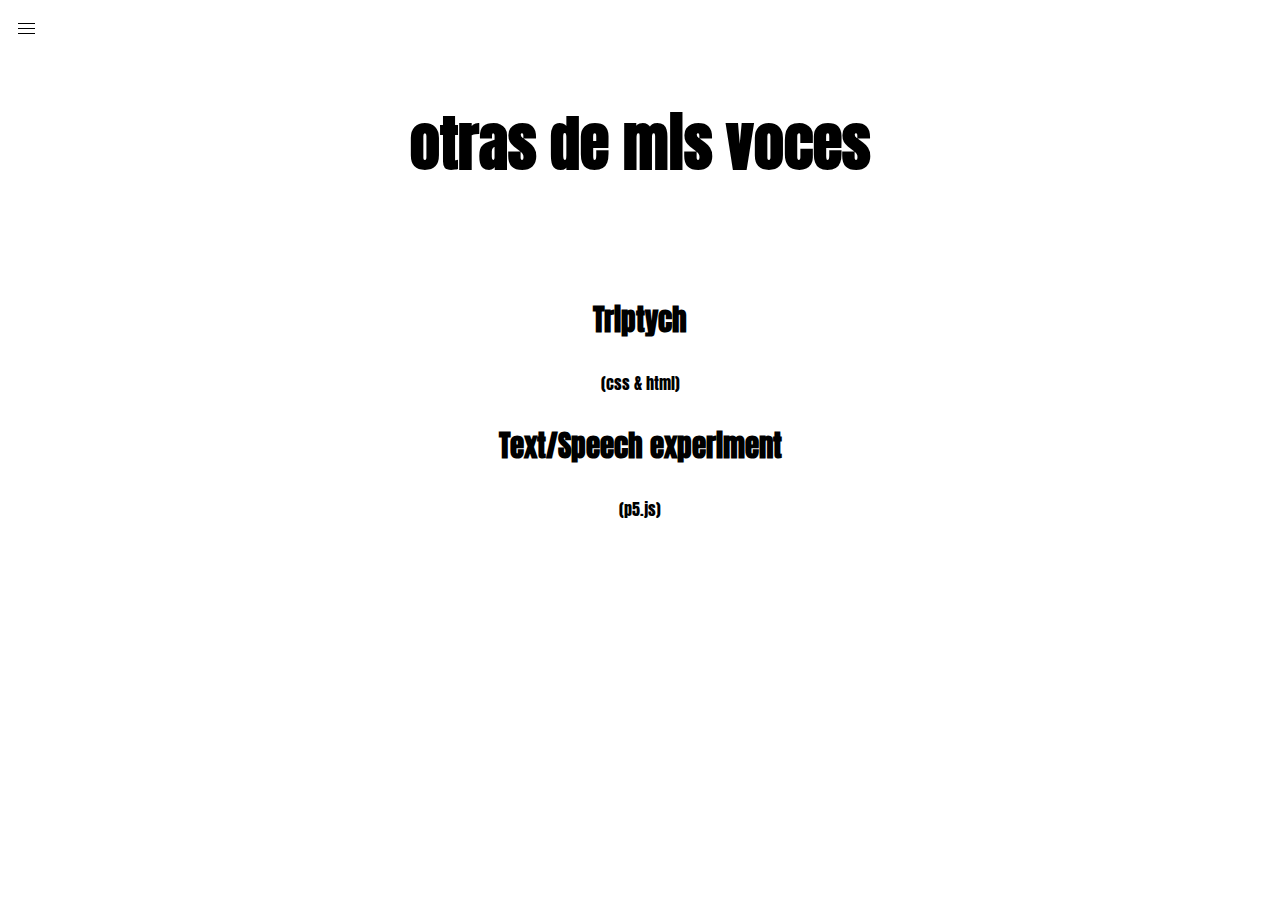
<file: index.html>
<!DOCTYPE html>
<html>
  <head>
    <title>Danishta's voces</title>
    <link rel="stylesheet" href="css/style.css">
    <link rel="stylesheet" href="https://fonts.googleapis.com/css?family=Anton">
  </head>
  <body>
    <div class="dropdown">
      <div class="menu icon"></div>
      <div class="dropdown-content">
        <a href="index.html">main</a>
        <!--<a href="blog.html">blog</a>-->
      </div>
    </div>
    <div class="header">
     <h2>otras de mis voces</h2>
    </div>
    <div class="work"><h3><a href="Triptych.html">Triptych</a></h3></div>
    <p class="work">(css & html)</p>
    <div class="work"><h3><a href="p5HW.html">Text/Speech experiment</a></h3></div>
    <p class="work">(p5.js)</p>
  </body>
</html>
</file>
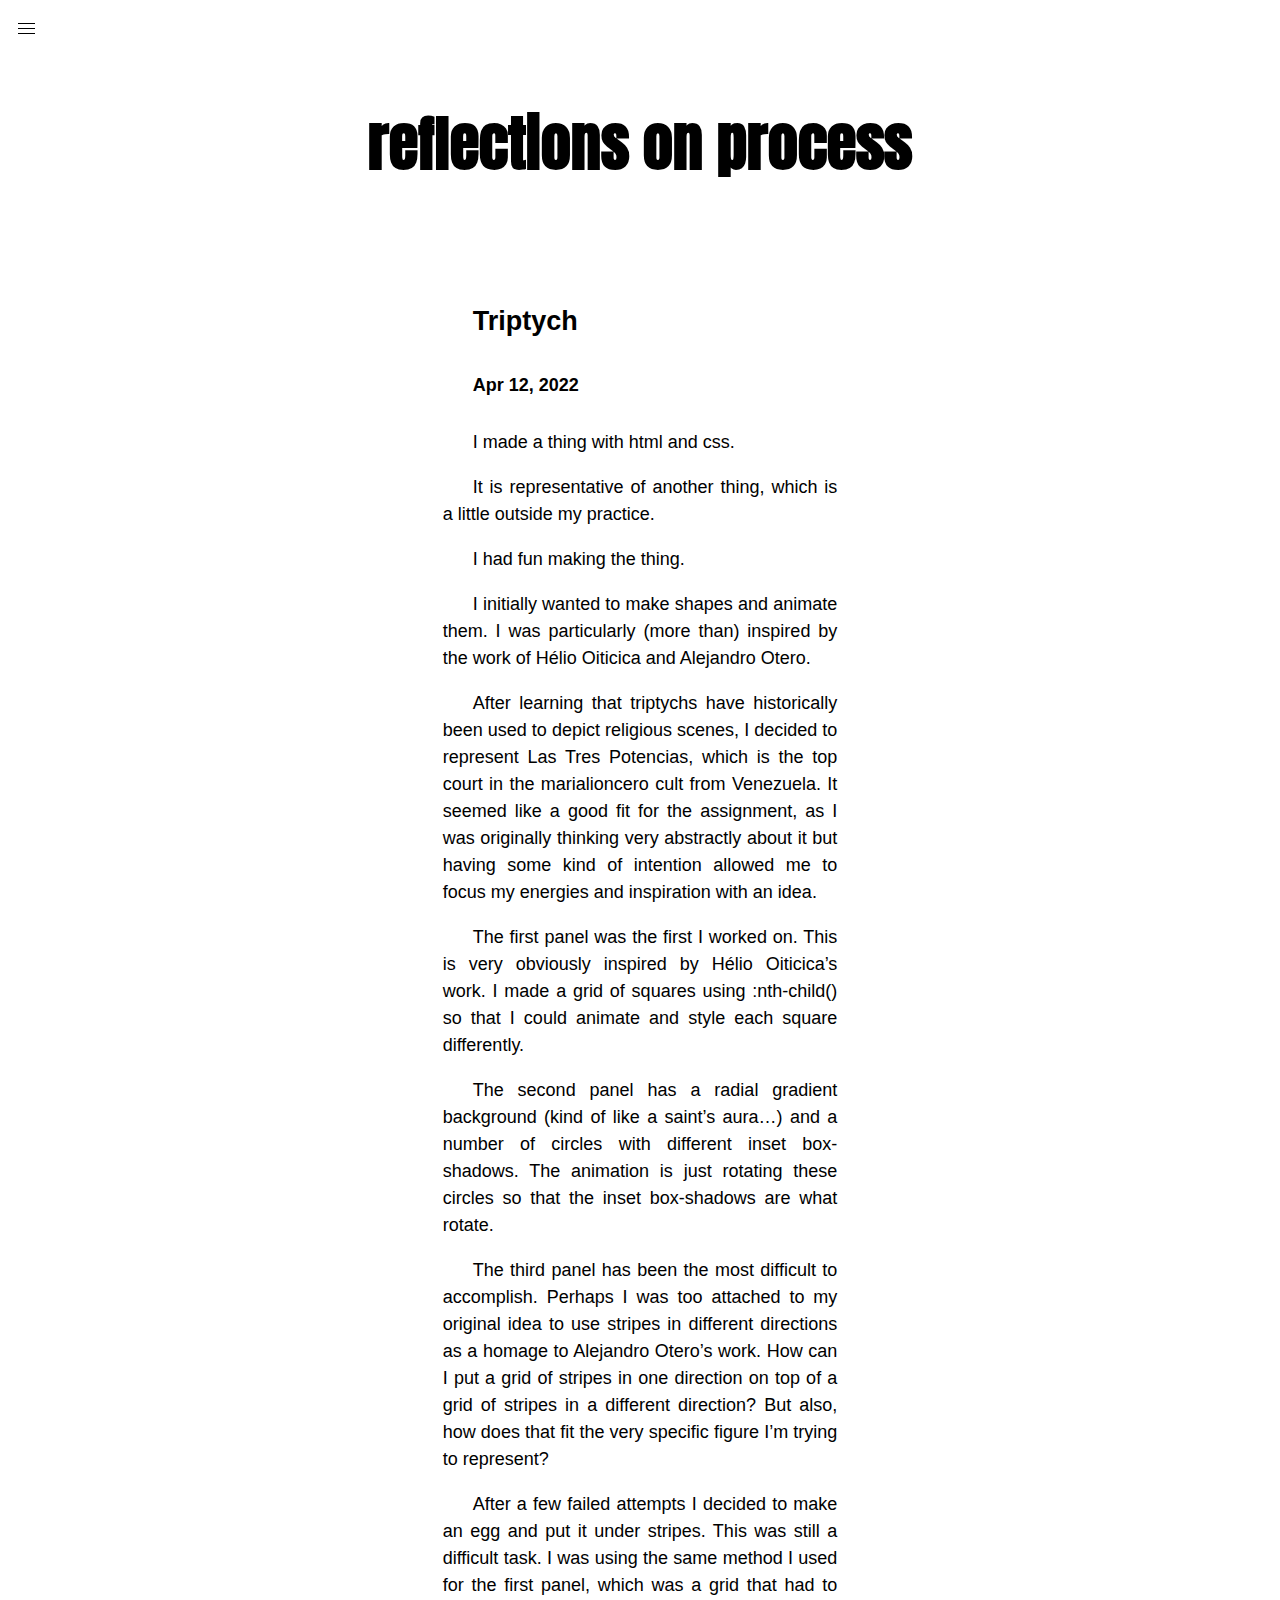
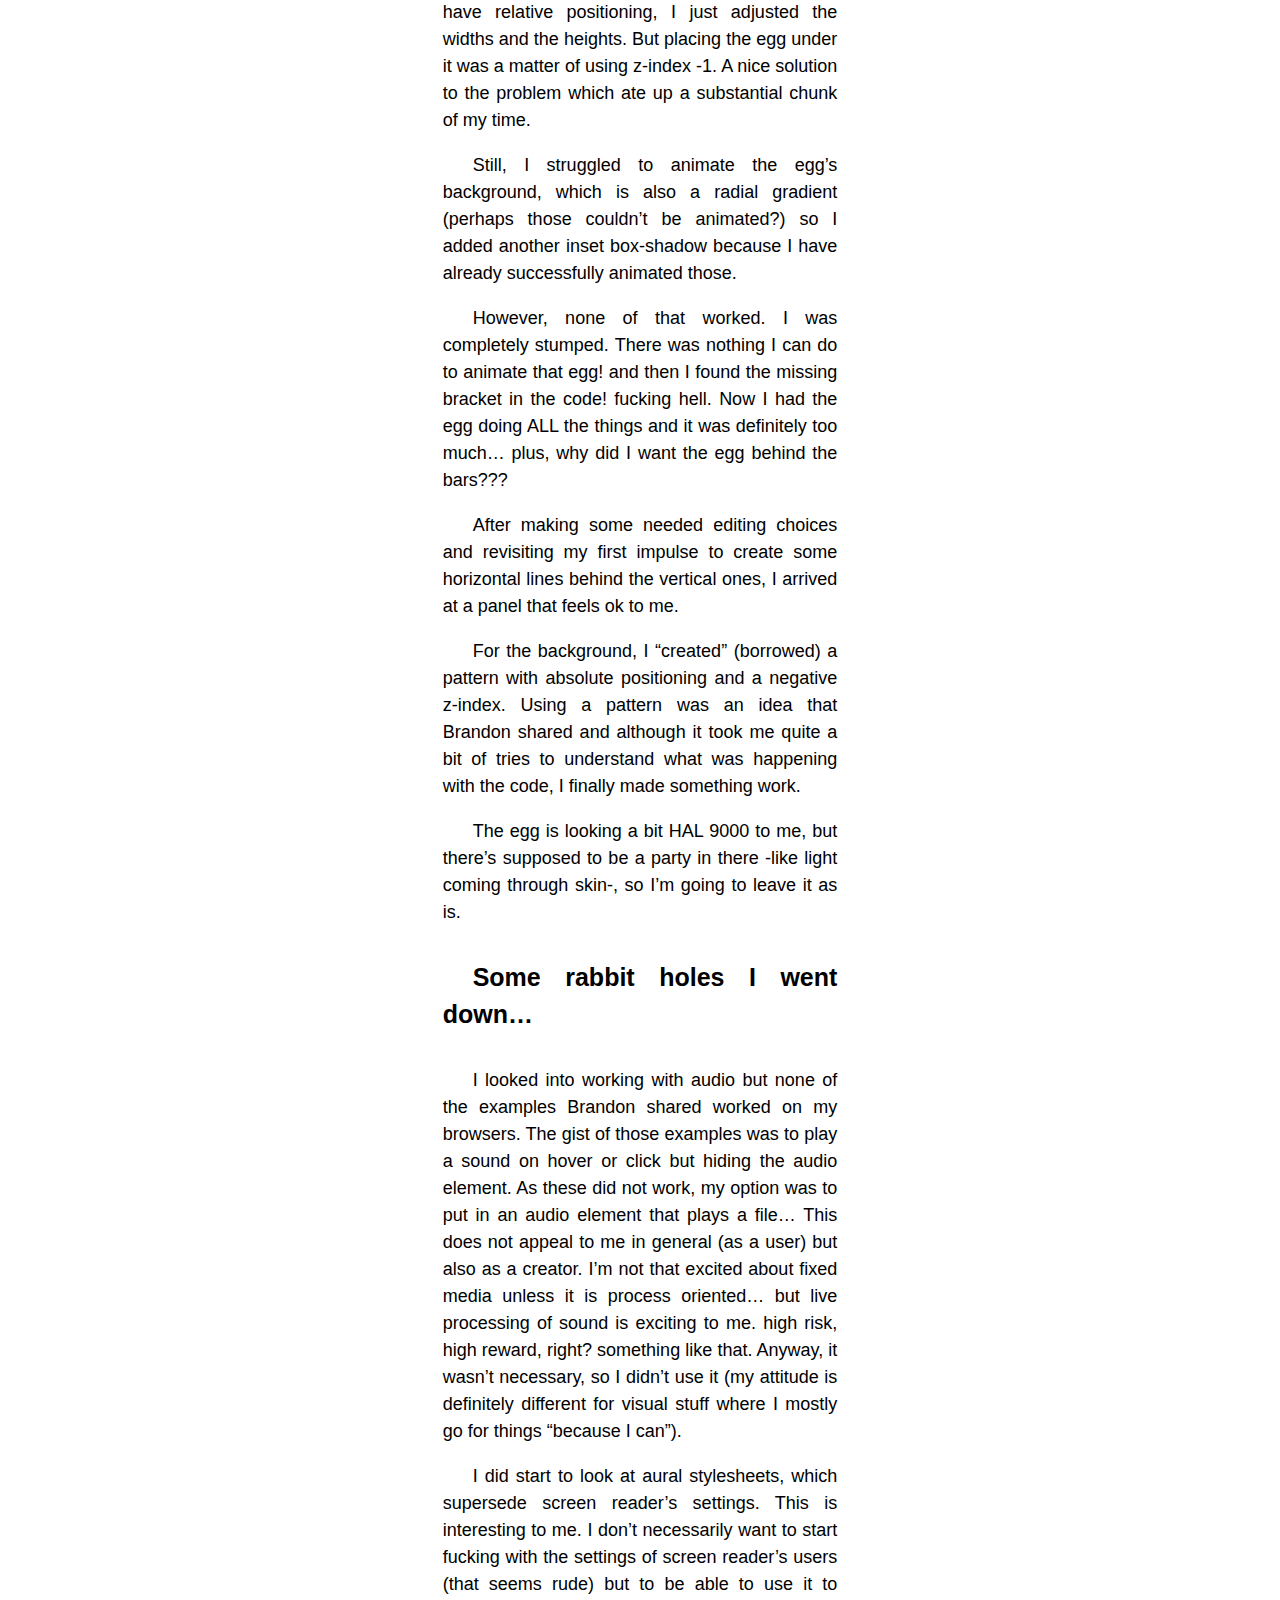
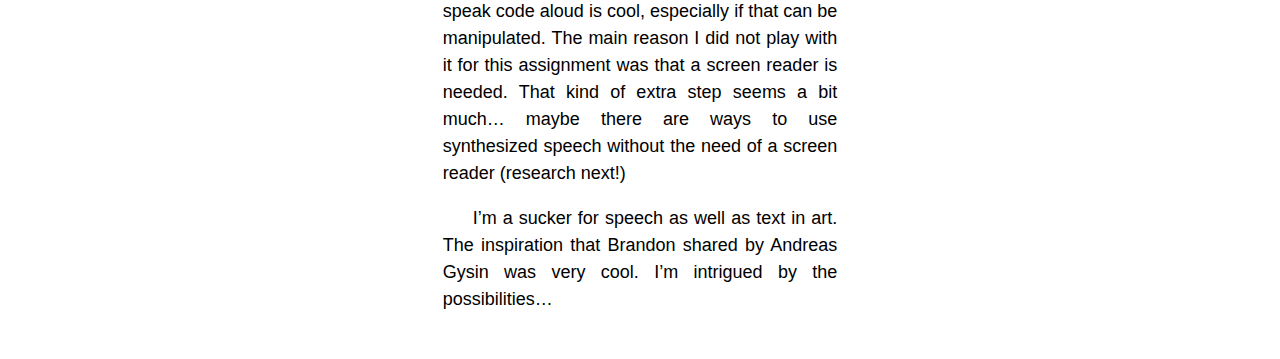
<file: blog.html>
<!DOCTYPE html>
  <head>
    <title>Blog</title>
    <link rel="stylesheet" href="css/style.css">
    <link rel="stylesheet"
          href="https://fonts.googleapis.com/css?family=Anton">

  </head>
<body>
  <div class="dropdown">
    <div class="menu icon"></div>
    <div class="dropdown-content">
      <a href="index.html">main</a>
      <a href="blog.html">blog</a>
    </div>
  </div>
    <div class="header ">
    <h2>reflections on process</h2>
  </div>
  <div class="flex-container">
    <div></div>
    <div>
     <h2>Triptych</h2>
     <h5>Apr 12, 2022</h5>
     <p>I made a thing with html and css.</p>
     <p>It is representative of another thing, which is a little outside my practice.</p>
     <p>I had fun making the thing.</p>
     <p>I initially wanted to make shapes and animate them. I was particularly (more than) inspired by the work of Hélio Oiticica and Alejandro Otero.</p>
     <p>After learning that triptychs have historically been used to depict religious scenes, I decided to represent Las Tres Potencias, which is the top court in the marialioncero cult from Venezuela. It seemed like a good fit for the assignment, as I was originally thinking very abstractly about it but having some kind of intention allowed me to focus my energies and inspiration with an idea.</p>
     <p>The first panel was the first I worked on. This is very obviously inspired by Hélio Oiticica’s work. I made a grid of squares using :nth-child() so that I could animate and style each square differently.</p>
     <p>The second panel has a radial gradient background (kind of like a saint’s aura…) and a number of circles with different inset box-shadows. The animation is just rotating these circles so that the inset box-shadows are what rotate.</p>
     <p>The third panel has been the most difficult to accomplish. Perhaps I was too attached to my original idea to use stripes in different directions as a homage to Alejandro Otero’s work. How can I put a grid of stripes in one direction on top of a grid of stripes in a different direction? But also, how does that fit the very specific figure I’m trying to represent?</p>
     <p>After a few failed attempts I decided to make an egg and put it under stripes. This was still a difficult task. I was using the same method I used for the first panel, which was a grid that had to have relative positioning, I just adjusted the widths and the heights. But placing the egg under it was a matter of using z-index -1. A nice solution to the problem which ate up a substantial chunk of my time.</p>
     <p>Still, I struggled to animate the egg’s background, which is also a radial gradient (perhaps those couldn’t be animated?) so I added another inset box-shadow because I have already successfully animated those.</p>
     <p>However, none of that worked. I was completely stumped. There was nothing I can do to animate that egg! and then I found the missing bracket in the code! fucking hell. Now I had the egg doing ALL the things and it was definitely too much… plus, why did I want the egg behind the bars??? </p>
     <p>After making some needed editing choices and revisiting my first impulse to create some horizontal lines behind the vertical ones, I arrived at a panel that feels ok to me.</p>
     <p>For the background, I “created” (borrowed) a pattern with absolute positioning and a negative z-index. Using a pattern was an idea that Brandon shared and although it took me quite a bit of tries to understand what was happening with the code, I finally made something work.</p>
     <p>The egg is looking a bit HAL 9000 to me, but there’s supposed to be a party in there -like light coming through skin-, so I’m going to leave it as is.</p>
     <h4>Some rabbit holes I went down…</h4>
     <p>I looked into working with audio but none of the examples Brandon shared worked on my browsers. The gist of those examples was to play a sound on hover or click but hiding the audio element. As these did not work, my option was to put in an audio element that plays a file… This does not appeal to me in general (as a user) but also as a creator. I’m not that excited about fixed media unless it is process oriented… but live processing of sound is exciting to me. high risk, high reward, right? something like that. Anyway, it wasn’t necessary, so I didn’t use it (my attitude is definitely different for visual stuff where I mostly go for things “because I can”).</p>
     <p>I did start to look at aural stylesheets, which supersede screen reader’s settings. This is interesting to me. I don’t necessarily want to start fucking with the settings of screen reader’s users (that seems rude) but to be able to use it to speak code aloud is cool, especially if that can be manipulated. The main reason I did not play with it for this assignment was that a screen reader is needed. That kind of extra step seems a bit much… maybe there are ways to use synthesized speech without the need of a screen reader (research next!)</p>
       <p>I’m a sucker for speech as well as text in art. The inspiration that Brandon shared by Andreas Gysin was very cool. I’m intrigued by the possibilities…</p>
    </div>
    <div></div>

  </div>
</body>
</file>
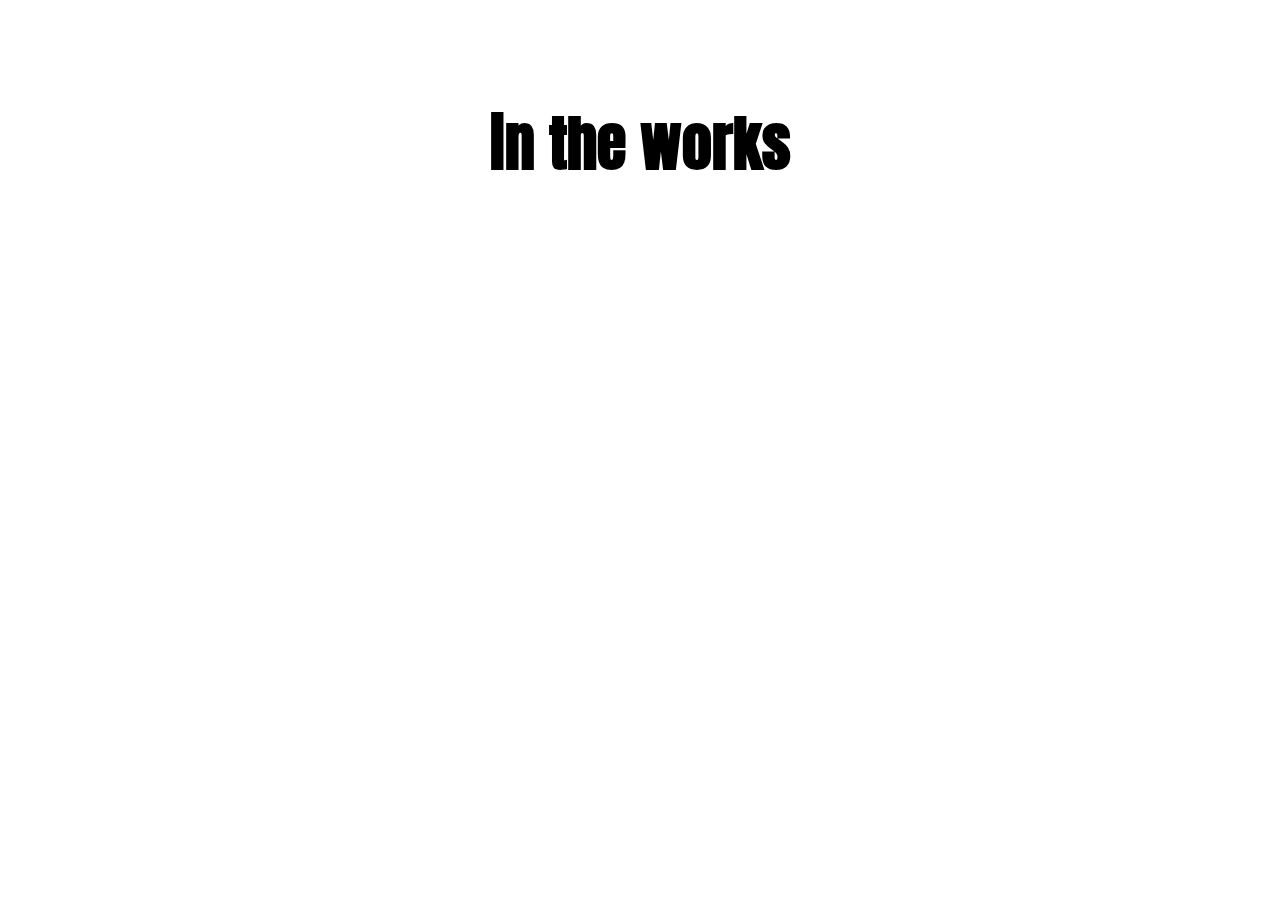
<file: soñando.html>
<!DOCTYPE html>
<html>
  <head>
    <title>Sueños</title>
    <link rel="stylesheet" href="css/style.css">
    <link rel="stylesheet" href="https://fonts.googleapis.com/css?family=Anton">
  </head>
  <body>
    <div class="header">
     <h2>in the works</h2>
    </div>
  </body>
</html>
</file>
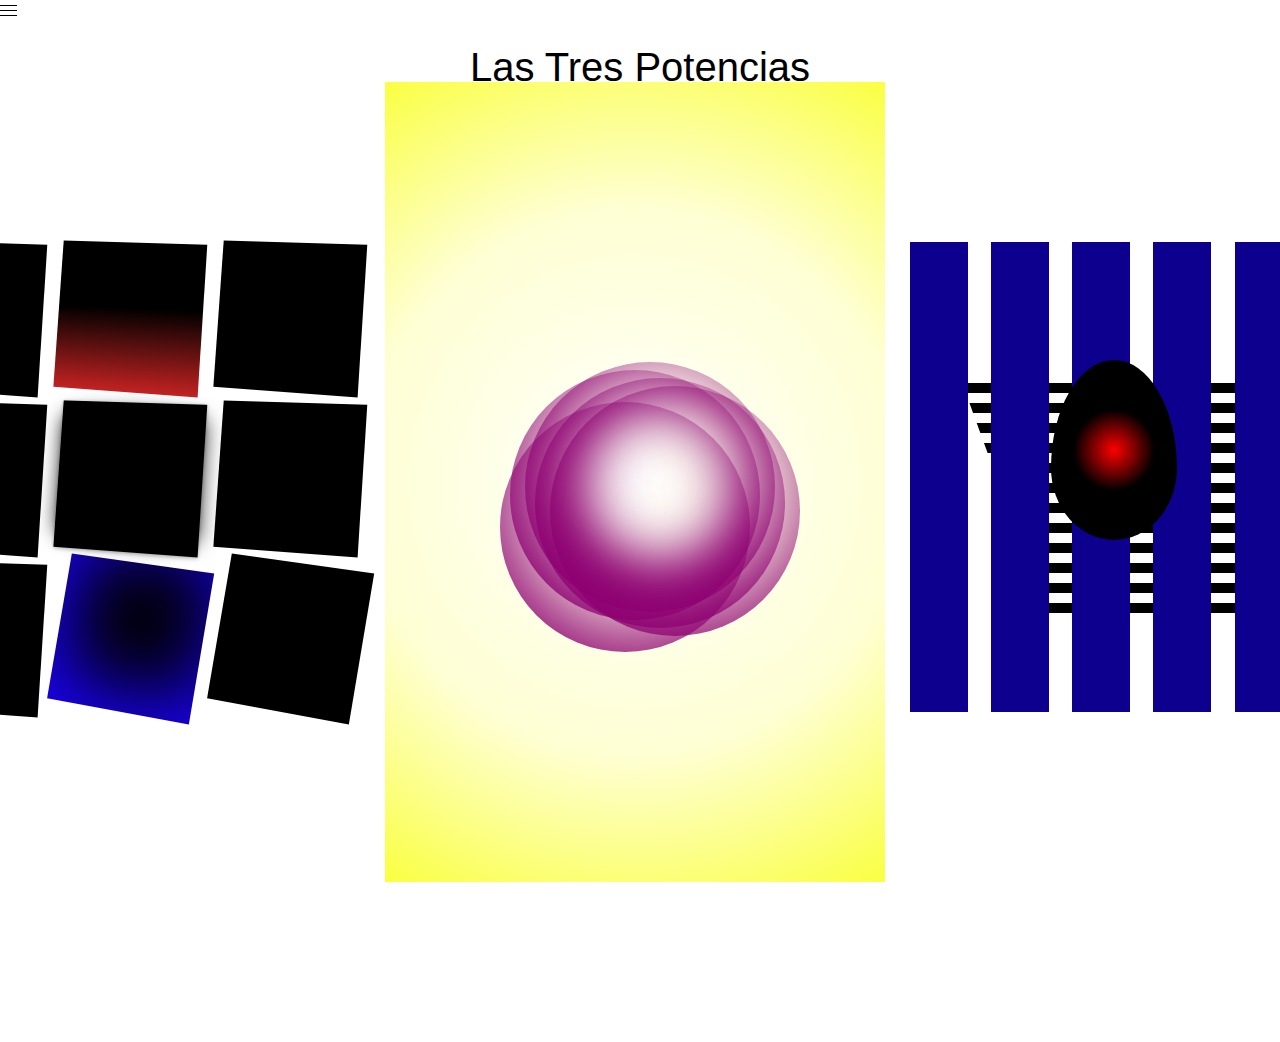
<file: Triptych.html>
<!-- /exercises/09-comic.html -->
<!DOCTYPE html>
<html>
  <head>
    <title>Las Tres Potencias</title>
    <link rel="stylesheet" href="css/comic.css">
    <link rel="stylesheet"
          href="https://fonts.googleapis.com/css?family=Anton">
  </head>
  <body>
    <div class="dropdown">
      <div class="menu icon"></div>
      <div class="dropdown-content">
        <a href="index.html">main</a>
        <!--<a href="blog.html">blog</a>-->
      </div>
    </div>
    <div id=triptych-title>Las Tres Potencias</div>
      <div class= "master-div">
        <!--Felipe-->
        <div class="first-panel">
          <section class="felipe-area">
            <div id="felipe-square1" class="felipe-square"></div>
            <div id="felipe-square2" class="felipe-square"></div>
            <div id="felipe-square3" class="felipe-square"></div>
            <div id="felipe-square4" class="felipe-square"></div>
            <div id="felipe-head" class="felipe-square effect8"></div>
            <div id="felipe-square6" class="felipe-square"></div>
            <div id="felipe-square7" class="felipe-square"></div>
            <div id="felipe-square8" class="felipe-square"></div>
            <div id="felipe-square9" class="felipe-square"></div>
          </section>
        </div>
        <!--different idea for Felipe
        <div id=felipe-torso class=felipe-torso></div>
        <div id=felipe-head class=felipe-head></div>
        <div class=felipe-headband></div> -->

        <!--Maria Lionza-->
        <div class="second-panel">
          <div id="petal1" class="petal"></div>
          <div id="petal2" class="petal"></div>
          <div id="petal3" class="petal"></div>
          <div id="petal4" class="petal"></div>
          <div id="petal5" class="petal"></div>
        </div>

        <!--Guaicaipuro-->
        <div class="third-panel">
          <div id="horizontal-lines" class="guaicaipuro-background"></div>
          <section id="linez-position" class="guaicaipuro-area-V">
            <div id="egg-animation" class="egg"></div>
            <div id="line1" class="guaicaipuro-line-V"></div>
            <div id="line2" class="guaicaipuro-line-V"></div>
            <div id="line3" class="guaicaipuro-line-V"></div>
            <div id="line4" class="guaicaipuro-line-V"></div>
            <div id="line5" class="guaicaipuro-line-V"></div>
            <div id="line6" class="guaicaipuro-line-V"></div>
          </section>
        </div>
      </div>

      <!--
      Code your comic here!
      - HTML & CSS ONLY
      - No text required, can be purely visual
      - You may work in pairs if you like
      - Make sure you write a blog post about your work! Your vision, process, challenges faced/lessons learned.
     -->
  </body>
</html>
</file>
<file: css/style.css>
body {
  font-family: "Anton", sans-serif;
  padding: 10px;
  background: white;
}

h3 {
  font-size: 29px;
}

h4 {
  font-size: 25px;
}

h5 {
  font-size: 18px;
}

.header {
  padding: 30px;
  font-size: 40px;
  text-align: center;
  /*box-shadow: 0 5px 8px -4px lightblue;*/
}

.flex-container {
  display: flex;
  justify-content: center;
}

/*for blog content*/
.flex-container > div {
  font-family: "helvetica", sans-serif;
  width: 800px;
  margin: 10px;
  text-align: justify;
  line-height: 1.5;
  font-size: 18px;
  text-indent: 30px;
}

.work {
    text-align: center;
}

.work a{
  color: black;
  text-decoration: none;
}

.menu.icon {
  color: #000;
  position: absolute;
  margin-left: 0vw;
  margin-top: 10px;
  width: 17px;
  height: 1px;
  background-color: currentColor;
}

.menu.icon:before {
  content: '';
  position: absolute;
  top: -5px;
  left: 0;
  width: 17px;
  height: 1px;
  background-color: currentColor;
}

.menu.icon:after {
  content: '';
  position: absolute;
  top: 5px;
  left: 0;
  width: 17px;
  height: 1px;
  background-color: currentColor;
}

#list-style {
  list-style-type: none;
}

.dropdown {
  position: absolute;
  display: inline-block;
}

.dropdown-content {
  display: none;
  position: absolute;
  min-width: 160px;
  z-index: 1;
}

.dropdown-content a {
  color: black;
  padding: 12px 16px;
  text-decoration: none;
  display: block;
}

.dropdown-content a:hover {background-color: #f1f1f1}

.dropdown:hover .dropdown-content {
  display: block;
}

.dropdown:hover .dropbtn {
  background-color: #3e8e41;
}
</file>
<file: css/comic.css>
/*Triptych*/
body {
  font-family: "Anton", sans-serif;
  margin: 0px;
}


#triptych-title {
  font-family: "Helvetica", sans-serif;
	position: absolute;
	text-align: center;
	width: 100%;
  top: 5%;
	font-weight: 300;
	font-size: 40px;
}

.master-div {
  margin-top: 32px;
  width: 1500px;
  height: 800px;
  position: absolute;
  top: 50%;
  left: 50%;
  transform: translate(-50%, -50%);
}

.first-panel{
  position:absolute;
  height: 800px;
  weidth: 500px;
  left:.25%;
  top:20%;
}

.second-panel{
  position:absolute;
  background-image: radial-gradient(circle, rgba(2,0,36,1) 0%, rgba(255,255,255,1) 0%, rgba(254,255,211,1) 58%, rgba(250,255,66,1) 100%);
  height: 800px;
  width: 500px;
  left:33%;
  z-index: -1;

}

.third-panel{
  position:absolute;
  height: 470px;
  width: 470px;
  left:68%;
  top:20%;
}

.menu.icon {
  color: #000;
  position: absolute;
  margin-left: 0vw;
  margin-top: 10px;
  width: 17px;
  height: 1px;
  background-color: currentColor;
}

.menu.icon:before {
  content: '';
  position: absolute;
  top: -5px;
  left: 0;
  width: 17px;
  height: 1px;
  background-color: currentColor;
}

.menu.icon:after {
  content: '';
  position: absolute;
  top: 5px;
  left: 0;
  width: 17px;
  height: 1px;
  background-color: currentColor;
}

.dropdown {
  position: absolute;
  display: inline-block;
}

.dropdown-content {
  display: none;
  position: absolute;
  min-width: 160px;
  z-index: 1;
}

.dropdown-content a {
  color: black;
  padding: 12px 16px;
  text-decoration: none;
  display: block;
}

.dropdown-content a:hover {background-color: #f1f1f1}

.dropdown:hover .dropdown-content {
  display: block;
}

.dropdown:hover .dropbtn {
  background-color: #3e8e41;
}

/*Felipe*/
/*different idea, may still use for Felipe...
.felipe-head {
  position: absolute;
  background-color: black;
  height: 250px;
  width: 250px;
  top: 20%;
  left: 10%;
  box-shadow: 0px -100px 80px rgb(252 15 2);
  transform:
    perspective(1000px)
    rotateX(4deg)
    rotateY(-16deg)
    rotateZ(4deg);
}

.felipe-torso {
  position: absolute;
  background-color: black;
  height: 200px;
  width: 400px;
  top: 60%;
  left: 3%;
  box-shadow: 0px -100px 80px rgb(27 2 252);
}

.felipe-headband-1 {
  position: absolute;
  background-color: red;
  height: 50px;
  width: 50px;
  top: 15%;
  left: 10%;
}

.felipe-headband-2 {
  position: absolute;
  background-color: red;
  height: 50px;
  width: 50px;
  top: 15%;
  left: 18%;
}

*/

.felipe-area {
  display: grid;
  gap: 10px;
  grid-template-columns: repeat(3, 1fr);
  top: 25%;
  left:5%;
}

.felipe-square {
  position: relative;
  background-color: black;
  height: 150px;
  width: 150px;
}

.effect8
{
    position:relative;
    -webkit-box-shadow:0 1px 4px rgba(0, 0, 0, 0.3), 0 0 40px rgba(0, 0, 0, 0.1) inset;
       -moz-box-shadow:0 1px 4px rgba(0, 0, 0, 0.3), 0 0 40px rgba(0, 0, 0, 0.1) inset;
            box-shadow:0 1px 4px rgba(0, 0, 0, 0.3), 0 0 40px rgba(0, 0, 0, 0.1) inset;
}
.effect8:before, .effect8:after
{
  content:"";
    position:absolute;
    z-index:-1;
    -webkit-box-shadow:0 0 20px rgba(0,0,0,0.8);
    -moz-box-shadow:0 0 20px rgba(0,0,0,0.8);
    box-shadow:0 0 20px rgba(0,0,0,0.8);
    top:10px;
    bottom:10px;
    left:0;
    right:0;
    -moz-border-radius:100px / 10px;
    border-radius:100px / 10px;
}
.effect8:after
{
  right:10px;
    left:auto;
    -webkit-transform:skew(8deg) rotate(3deg);
       -moz-transform:skew(8deg) rotate(3deg);
        -ms-transform:skew(8deg) rotate(3deg);
         -o-transform:skew(8deg) rotate(3deg);
            transform:skew(8deg) rotate(3deg);
}

.felipe-square:nth-child(1) {
  transform:
    perspective(1000px)
    rotateX(4deg)
    rotateY(-16deg)
    rotateZ(4deg);
}

.felipe-square:nth-child(2) {
  background: rgb(195,34,34);
  background: linear-gradient(0deg, rgba(195,34,34,1) 0%, rgba(0,0,0,1) 56%);
  transform:
    perspective(1000px)
    rotateX(4deg)
    rotateY(-16deg)
    rotateZ(4deg);
}

.felipe-square:nth-child(3) {
  transform:
    perspective(1000px)
    rotateX(4deg)
    rotateY(-16deg)
    rotateZ(4deg);
}

.felipe-square:nth-child(4) {
  transform:
    perspective(1000px)
    rotateX(4deg)
    rotateY(-16deg)
    rotateZ(4deg);
}

.felipe-square:nth-child(5) {
  transform:
    perspective(1000px)
    rotateX(4deg)
    rotateY(-16deg)
    rotateZ(4deg);
}

.felipe-square:nth-child(6) {
  transform:
    perspective(1000px)
    rotateX(4deg)
    rotateY(-16deg)
    rotateZ(4deg);
}

.felipe-square:nth-child(7) {
  transform:
    perspective(1000px)
    rotateX(4deg)
    rotateY(-16deg)
    rotateZ(4deg);
}

.felipe-square:nth-child(8) {
  transform:
    perspective(1000px)
    rotateX(4deg)
    rotateY(-16deg)
    rotateZ(10deg);
    box-shadow: inset 10px -20px 80px rgb(27 2 252);
}

.felipe-square:nth-child(9) {
  transform:
    perspective(1000px)
    rotateX(4deg)
    rotateY(-16deg)
    rotateZ(10deg);
}

/*Mria Lionza*/

.petal {
  position: absolute;
  width: 250px;
  height: 250px;
  border-radius: 50%;
  box-shadow: inset 10px -20px 80px rgb(142 0 114);
  top: 40%;
  left: 20%;
}

.petal:nth-child(1) {
  box-shadow: inset 10px -20px 80px rgb(142 0 114);
  top: 40%;
  left: 23%;
}

.petal:nth-child(2) {
  box-shadow: inset 10px -20px 80px rgb(142 0 114);
  top: 35%;
  left: 28%;
}

.petal:nth-child(3) {
  box-shadow: inset 10px -20px 80px rgb(142 0 114);
  top: 38%;
  left: 33%;
}

.petal:nth-child(4) {
  box-shadow: inset 10px -20px 80px rgb(142 0 114);
  top: 37%;
  left: 30%;
}

.petal:nth-child(5) {
  box-shadow: inset 10px -20px 80px rgb(142 0 114);
  top: 36%;
  left: 25%;
}


/*guaicaipuro*/

.egg {
      position: absolute;
      width: 126px;
      height: 180px;
      background: rgb(255,0,0);
      background: radial-gradient(circle, rgba(255,0,0,1) 0%, rgba(0,0,0,1) 37%);
      border-radius: 50% 50% 50% 50% / 60% 60% 40% 40%;
      z-index: 1;
      top: 25%;
      left: 30%;
    }
.guaicaipuro-background {
  position: absolute;
  background-image: linear-gradient(0deg, #ffffff 50%, #000000 50%);
  background-size: 20px 20px;
  width: 280px;
  height: 230px;
  top: 30%;
  left: 20%;
  transform: skew(20deg);
  z-index: -2;
}
.guaicaipuro-area-V {
  display: grid;
  gap: 17px;
  grid-template-columns: repeat(6, 1fr);
  opacity: 1;
  z-index:-1;
}

.guaicaipuro-line-V {
  position: relative;
  background-color: #0e008e;
  opacity: 1;
  height: 470px;
  width: 58px;
}

.guaicaipuro-line-V:nth-child(1) {
  height: 470px;
}

.guaicaipuro-line-V:nth-child(2) {
  height: 470px;
}

.guaicaipuro-line-V:nth-child(3) {
  height: 470px;
}

.guaicaipuro-line-V:nth-child(4) {
  height: 470px;
}

.guaicaipuro-line-V:nth-child(5) {
  height: 470px;
}

.guaicaipuro-line-V:nth-child(6) {
  height: 470px;
}


/*

.guaicaipuro-area-H {
  display: grid;
  gap: 10px;
  grid-template-columns: repeat(1, 1fr);

}

.guaicaipuro-line-H {
  position: relative;
  background-color: red;
  height: 18px;
  width: 300px;
}

.guaicaipuro-line-H:nth-child(1) {

}

.guaicaipuro-line-H:nth-child(2) {

}

.guaicaipuro-line-H:nth-child(3) {

}

.guaicaipuro-line-H:nth-child(4) {

}

.guaicaipuro-line-H:nth-child(5) {

}

.guaicaipuro-line-H:nth-child(6) {

}
*/

#felipe-head {
  animation: felipe-head-animation 20s linear 0s infinite alternate;
}

#felipe-square1 {
  animation: felipe-square-animation .1s linear 0s infinite alternate;
}

#felipe-square2 {
  animation: felipe-square-animation 1.3s ease-in .97s infinite alternate;
}

#felipe-square3 {
  animation: felipe-square-animation .35s ease-out .8s infinite alternate;
}

#felipe-square4 {
  animation: felipe-square-animation .2s ease-in-out .3s infinite alternate;
}

#felipe-square6 {
  animation: felipe-square-animation .5s linear 1s infinite alternate;
}

#felipe-square7 {
  animation: felipe-square-animation .45s ease-out 0s infinite alternate;
}

#felipe-square8 {
  animation: felipe-square-animation .05s linear .4s infinite alternate;
}

#felipe-square9 {
  animation: felipe-square-animation .6s ease .2s infinite alternate;
}

#petal1 {
  animation: petal-animation 3s ease-in-out 0s infinite alternate;
}

#petal2 {
  animation: petal-animation 5s ease-in 0s infinite alternate;
}

#petal3 {
  animation: petal-animation 7s ease-out 0s infinite alternate;
}

#petal4 {
  animation: petal-animation 8.3s linear 0s infinite alternate;
}

#petal5 {
  animation: petal-animation 4.7s ease-in-out 0s infinite alternate;
}

#line1 {
  animation: line-shadow-anim 20s ease-in 0s infinite alternate;
}

#line2 {
  animation: line-shadow-anim 20s ease-in 1s infinite alternate;
}

#line3 {
  animation: line-shadow-anim 20s ease-in 2s infinite alternate;
}

#line4 {
  animation: line-shadow-anim 20s ease-in 3s infinite alternate;
}

#line5 {
  animation: line-shadow-anim 20s ease-in 4s infinite alternate;
}

#line6 {
  animation: line-shadow-anim 20s ease-in 5s infinite alternate;
}

#line7 {
  animation: line-shadow-anim 20s ease-in 6s infinite alternate;
}

#horizontal-lines {
  animation: H-lines 7s linear 0s infinite alternate;
}
#egg-animation {
  animation: egg-core 7s ease-in-out 0s infinite alternate;
}
#eggz-position {
  animation: eggz 3s linear 0s infinite alternate;
}

@keyframes felipe-head-animation {
  0% {
    transform:
      perspective(1000px)
      rotateX(4deg)
      rotateY(-16deg)
      rotateZ(4deg)
      skew(1deg, 10deg);
  }

  25% {
    transform:
      perspective(500px)
      rotateX(5deg)
      rotateY(-17deg)
      rotateZ(5deg)
      skew(-1deg, -8deg);
  }

  50% {
    transform:
      perspective(600px)
      rotateX(3deg)
      rotateY(-17.5deg)
      rotateZ(3deg)
      skew(-.8deg, -4deg);
  }

  75% {
    transform:
      perspective(700px)
      rotateX(5deg)
      rotateY(-16.8deg)
      rotateZ(4.1deg)
      skew(0deg, -1deg);
  }

  100% {
    transform:
      perspective(1050px)
      rotateX(-3deg)
      rotateY(26deg)
      rotateZ(1deg)
      skew(-3deg, 2deg);
  }
}

@keyframes felipe-square-animation {
  0% {
    transform:
      perspective(1000px)
      rotateX(1deg)
      rotateY(-16deg)
      rotateZ(4deg)
      skew(1deg, 6deg);
  }

  50% {
    transform:
      perspective(1000px)
      rotateX(1.5deg)
      rotateY(-17deg)
      rotateZ(4.5deg)
      skew(-1deg, -.5deg);
  }

  100% {
    transform:
      perspective(1050px)
      rotateX(-.7deg)
      rotateY(-15deg)
      rotateZ(3.8deg)
      skew(-2.3deg, 2deg);
  }
}

@keyframes petal-animation {
  0% {
    box-shadow: inset 10px -20px 80px rgb(142 0 114);
    transform: rotate(360deg);
  }
  100% {
    box-shadow: inset 10px -80px 80px rgb(142 0 114);
  }
}

@keyframes egg-core {
  0% {
    background: radial-gradient(circle, rgba(255,0,0,1) 0%, rgba(0,0,0,1) 37%);
  }
  13% {
    background: radial-gradient(circle, rgba(255,0,0,1) 0%, rgba(0,0,0,1) 47%);
  }
  38% {
    background: radial-gradient(circle, rgba(255,0,0,1) 0%, rgba(0,0,0,1) 20%);
  }
  59% {
    background: radial-gradient(circle, rgba(255,0,0,1) 0%, rgba(0,0,0,1) 21%);
  }
  77% {
    background: radial-gradient(circle, rgba(255,0,0,1) 0%, rgba(0,0,0,1) 33%);
  }
  94% {
    background: radial-gradient(circle, rgba(255,0,0,1) 0%, rgba(0,0,0,1) 28%);
  }
  100% {
    background: radial-gradient(circle, rgba(255,0,0,1) 0%, rgba(0,0,0,1) 67%);
  }
}

@keyframes line-shadow-anim {
  0% {
    background-color: #0e008e;
  }

  100% {
    background-color: #0aecfc;
  }
}

@keyframes H-lines {
  0% {transform: skew(20deg);}
  100% {transform: skew(-20deg);}

}
</file>
